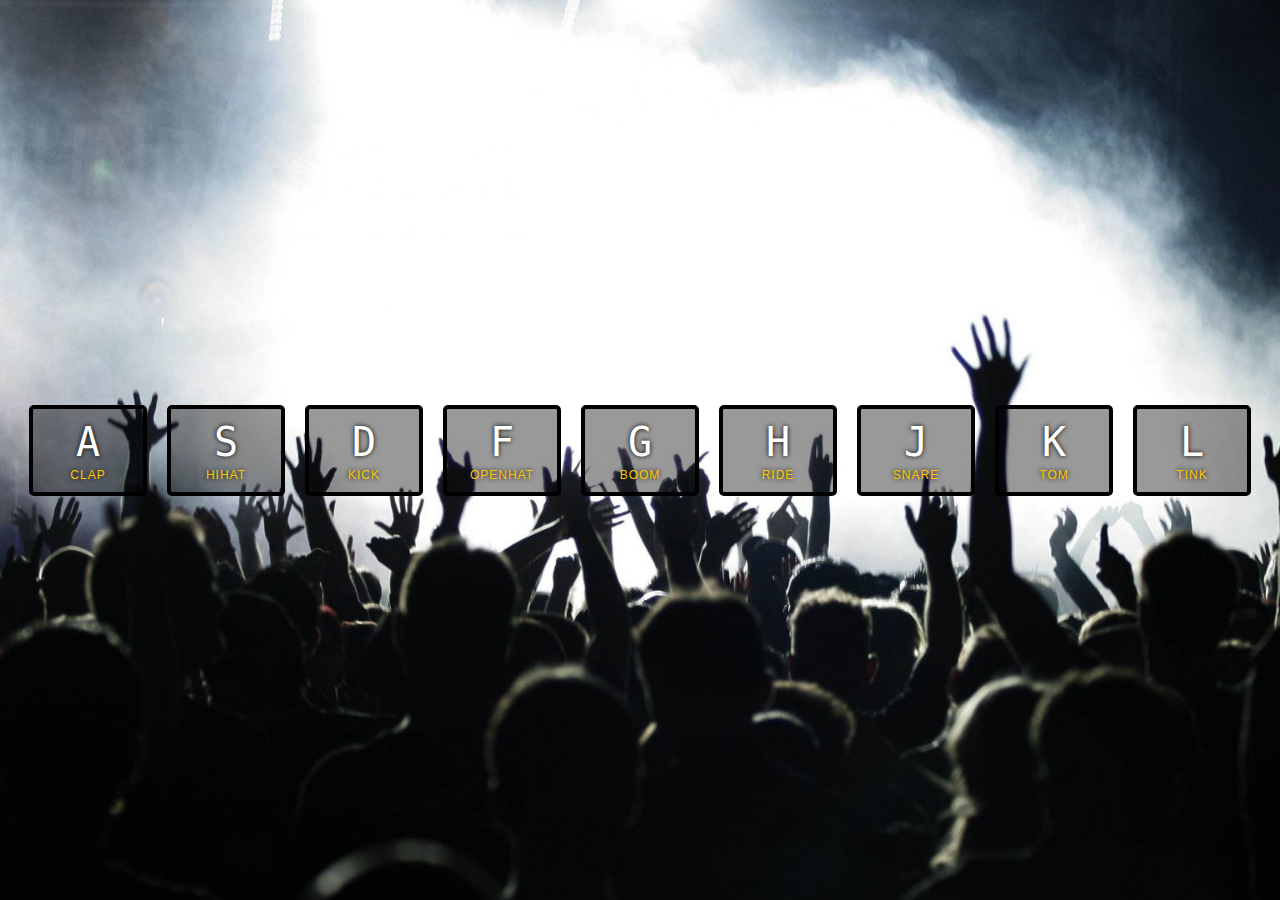
<file: drumkit/index.html>
<!DOCTYPE html>
<html lang="en">
<head>
  <meta charset="UTF-8">
  <title>JS Drum Kit</title>
  <link rel="stylesheet" href="style.css">
</head>
<body>


  <div class="keys">
    <div data-key="65" class="key">
      <kbd>A</kbd>
      <span class="sound">clap</span>
    </div>
    <div data-key="83" class="key">
      <kbd>S</kbd>
      <span class="sound">hihat</span>
    </div>
    <div data-key="68" class="key">
      <kbd>D</kbd>
      <span class="sound">kick</span>
    </div>
    <div data-key="70" class="key">
      <kbd>F</kbd>
      <span class="sound">openhat</span>
    </div>
    <div data-key="71" class="key">
      <kbd>G</kbd>
      <span class="sound">boom</span>
    </div>
    <div data-key="72" class="key">
      <kbd>H</kbd>
      <span class="sound">ride</span>
    </div>
    <div data-key="74" class="key">
      <kbd>J</kbd>
      <span class="sound">snare</span>
    </div>
    <div data-key="75" class="key">
      <kbd>K</kbd>
      <span class="sound">tom</span>
    </div>
    <div data-key="76" class="key">
      <kbd>L</kbd>
      <span class="sound">tink</span>
    </div>
  </div>

  <audio data-key="65" src="sounds/clap.wav"></audio>
  <audio data-key="83" src="sounds/hihat.wav"></audio>
  <audio data-key="68" src="sounds/kick.wav"></audio>
  <audio data-key="70" src="sounds/openhat.wav"></audio>
  <audio data-key="71" src="sounds/boom.wav"></audio>
  <audio data-key="72" src="sounds/ride.wav"></audio>
  <audio data-key="74" src="sounds/snare.wav"></audio>
  <audio data-key="75" src="sounds/tom.wav"></audio>
  <audio data-key="76" src="sounds/tink.wav"></audio>

<script>

  function playSound(e) {
    const audio = document.querySelector(`audio[data-key="${e.keyCode}"]`);
    const key = document.querySelector(`.key[data-key="${e.keyCode}"]`);
    if(!audio) return;
    audio.currentTime=0;
    audio.play();
    key.classList.add('playing');
  }

  function removeTransition(e) {
    if (e.propertyName !== 'transform') return;
    this.classList.remove('playing');
  }

  const keys = document.querySelectorAll('.key');
  keys.forEach(key => key.addEventListener('transitionend',removeTransition));

  window.addEventListener('keydown', playSound);
</script>


</body>
</html>
</file>
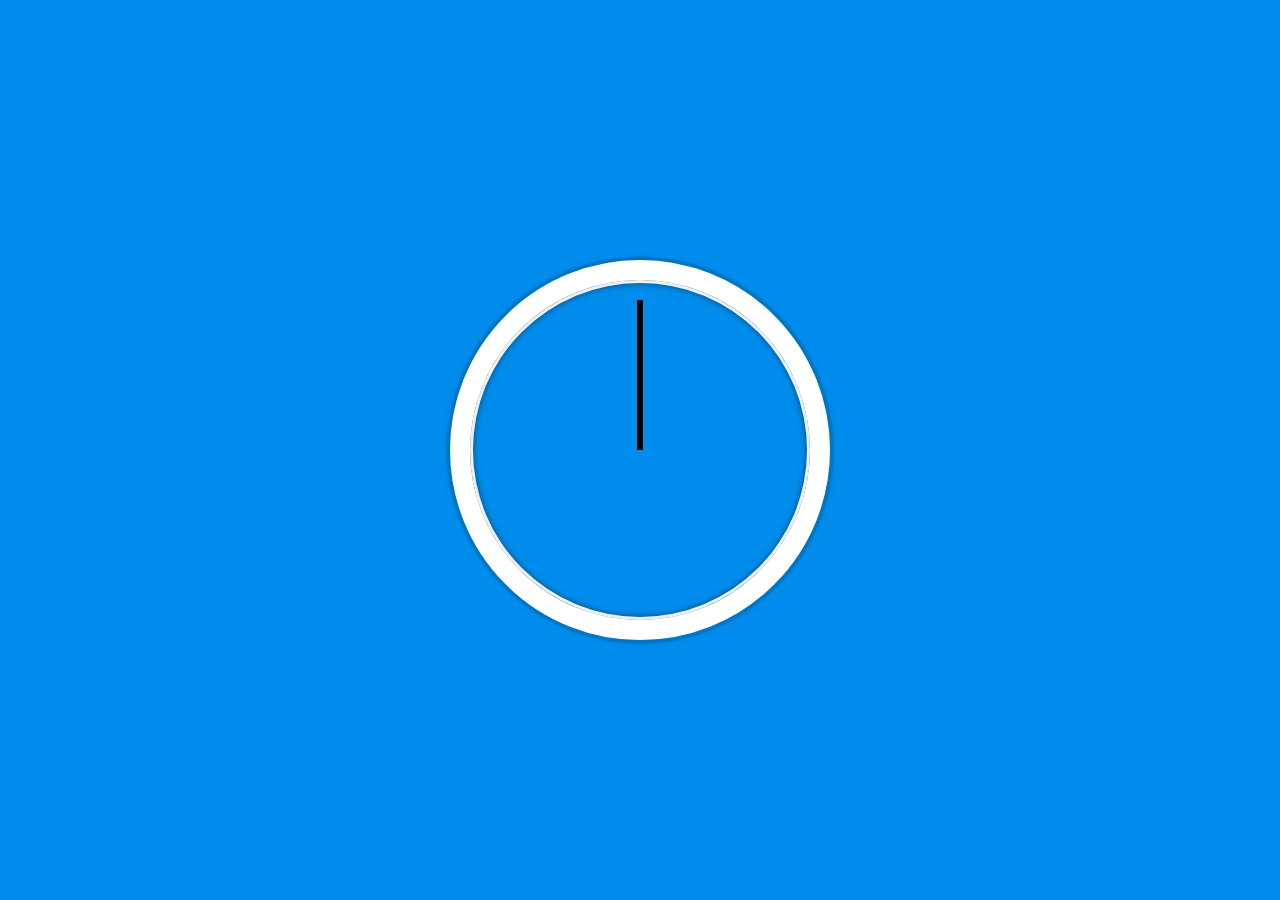
<file: clock/clock.html>
<!DOCTYPE html>
<html lang="en">
<head>
  <meta charset="UTF-8">
  <title>JS + CSS Clock</title>
</head>
<body>


    <div class="clock">
      <div class="clock-face">
        <div class="hand hour-hand"></div>
        <div class="hand min-hand"></div>
        <div class="hand second-hand"></div>
      </div>
    </div>


  <style>
    html {
      background: #018DED url(https://unsplash.it/1500/1000?image=881&blur=5);
      background-size: cover;
      font-family: 'helvetica neue';
      text-align: center;
      font-size: 10px;
    }

    body {
      margin: 0;
      font-size: 2rem;
      display: flex;
      flex: 1;
      min-height: 100vh;
      align-items: center;
    }

    .clock {
      width: 30rem;
      height: 30rem;
      border: 20px solid white;
      border-radius: 50%;
      margin: 50px auto;
      position: relative;
      padding: 2rem;
      box-shadow:
        0 0 0 4px rgba(0,0,0,0.1),
        inset 0 0 0 3px #EFEFEF,
        inset 0 0 10px black,
        0 0 10px rgba(0,0,0,0.2);
    }

    .clock-face {
      position: relative;
      width: 100%;
      height: 100%;
      transform: translateY(-3px); /* account for the height of the clock hands */
    }

    .hand {
      width: 50%;
      height: 6px;
      background: black;
      position: absolute;
      top: 50%;
      transform-origin: 100%;
      transform: rotate(90deg);
      transition: all 0.05s;
      transition-timing-function: cubic-bezier(0.1, 2.7, 0.58, 1);
    }
  </style>

  <script>
    const secondHand = document.querySelector('.second-hand');
    const minsHand = document.querySelector('.min-hand');
    const hourHand = document.querySelector('.hour-hand');

    function setDate() {
        const now = new Date();
        
        const seconds = now.getSeconds();
        const secondsDegrees = ((seconds / 60) * 360) + 90;
        secondHand.style.transform = `rotate(${secondsDegrees}deg)`;
        
        const mins = now.getMinutes();
        const minsDegrees = ((mins / 60) * 360) + ((seconds/60)*6) + 90;
        minsHand.style.transform = `rotate(${minsDegrees}deg)`;

        const hour = now.getHours();
        const hourDegrees = ((hour / 12) * 360) + ((mins/60)*30) + 90;
        hourHand.style.transform = `rotate(${hourDegrees}deg)`;
    }
    setInterval(setDate, 1000);


  </script>
</body>
</html>
</file>
<file: drumkit/style.css>
html {
  font-size: 10px;
  background-image: url("2.jpg");
  background-size: cover;
}

body,html {
  margin: 0;
  padding: 0;
  font-family: sans-serif;
}

.keys {
  display: flex;
  flex: 1;
  min-height: 100vh;
  align-items: center;
  justify-content: center;
}

.key {
  border: .4rem solid black;
  border-radius: .5rem;
  margin: 1rem;
  font-size: 1.5rem;
  padding: 1rem .5rem;
  transition: all .07s ease;
  width: 10rem;
  text-align: center;
  color: white;
  background: rgba(0,0,0,0.4);
  text-shadow: 0 0 .5rem black;
}

.playing {
  transform: scale(1.1);
  border-color: #ffc600;
  box-shadow: 0 0 1rem #ffc600;
}

kbd {
  display: block;
  font-size: 4rem;
}

.sound {
  font-size: 1.2rem;
  text-transform: uppercase;
  letter-spacing: .1rem;
  color: #ffc600;
}
</file>
